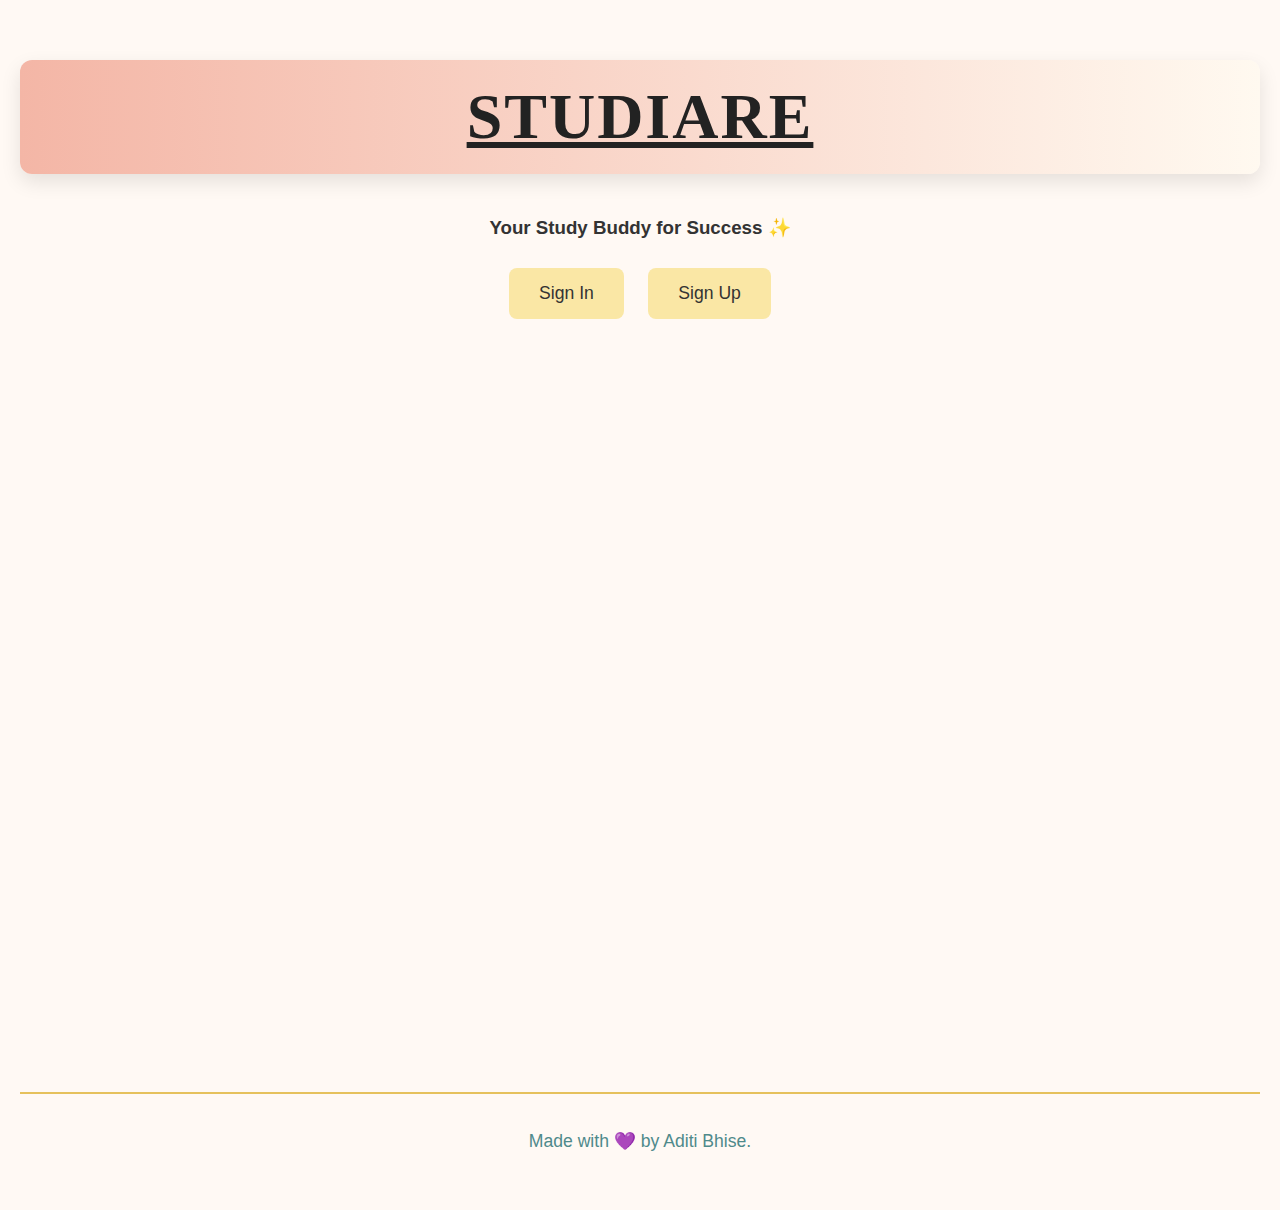
<file: index.html>
<!DOCTYPE html>
<html lang="en">
<head>
    <meta charset="UTF-8">
    <meta name="viewport" content="width=device-width, initial-scale=1.0">
    <title>Studiare</title>
    <link rel="stylesheet" href="style.css">
</head>
<body>
    <h1><u>Studiare</u></h1>
    <h3 class="slogan">Your Study Buddy for Success ✨</h3>

    <div class="nav-links">
        <a href="sign-in.html">Sign In</a>
        <a href="sign-up.html">Sign Up</a>
    </div>
    <!-- Feature Boxes -->
    <div class="features-container">
        <div class="feature-box">
            <h2 class="feature-title">📌Assignment Deadline Tracker</h2>
            <p class="feature-tagline">Never miss another due date!</p>
        </div>
        <div class="feature-box">
            <h2 class="feature-title">⏰Pomodoro Study Timer</h2>
            <p class="feature-tagline">Boost your focus with breaks.</p>
        </div>
        <div class="feature-box">
            <h2 class="feature-title">📝Sticky Notes</h2>
            <p class="feature-tagline">For quick reminders.</p>
        </div>
        <div class="feature-box">
            <h2 class="feature-title">✨Explore More Magic</h2>
            <p class="feature-tagline">Discover exciting features crafted just for you!</p>
        </div>
    </div>

    <footer>
        <p class="footer-text">Made with 💜 by Aditi Bhise.</p>
    </footer>
    
    <script src="script.js"></script>
</body>
</html>
</file>
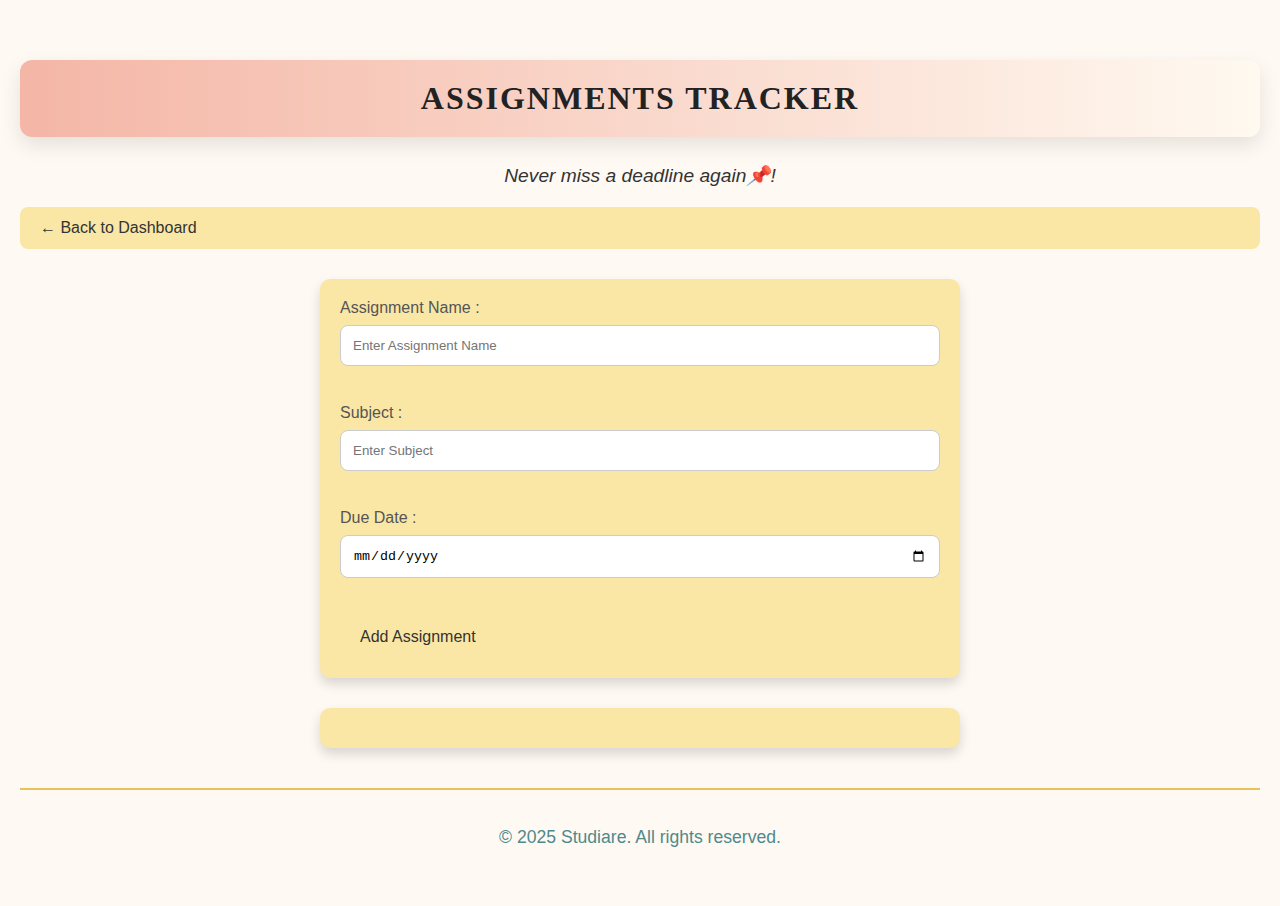
<file: assignments.html>
<!DOCTYPE html>
<html lang="en">
<head>
    <meta charset="UTF-8">
    <meta name="viewport" content="width=device-width, initial-scale=1.0">
    <title>Assignments - Studiare</title>
    <link rel="stylesheet" href="style.css">
</head>
<body>
    <h2 class="assignment-heading">Assignments Tracker</h2>
    <p><i>Never miss a deadline again📌!</i></p>
    <a href="dashboard.html" class="back-btn">← Back to Dashboard</a>

    <!-- Assignment form -->
    <form id="assForm">
        <label for="assName">Assignment Name :</label>
        <input type="text" id="assName" placeholder="Enter Assignment Name" required><br><br>

        <label for="assSub">Subject :</label>
        <input type="text" id="assSub" placeholder="Enter Subject" required><br><br>

        <label for="assDate">Due Date :</label>
        <input type="date" id="assDate" required><br><br>

        <button type="submit">Add Assignment</button>
    </form>
    
    <!-- List of assignments -->
    <div id="assignmentList"></div>
    <footer>
        <p class="footer-text">© 2025 Studiare. All rights reserved.</p>
    </footer>
    <script src="script.js"></script>
</body>
</html>
</file>
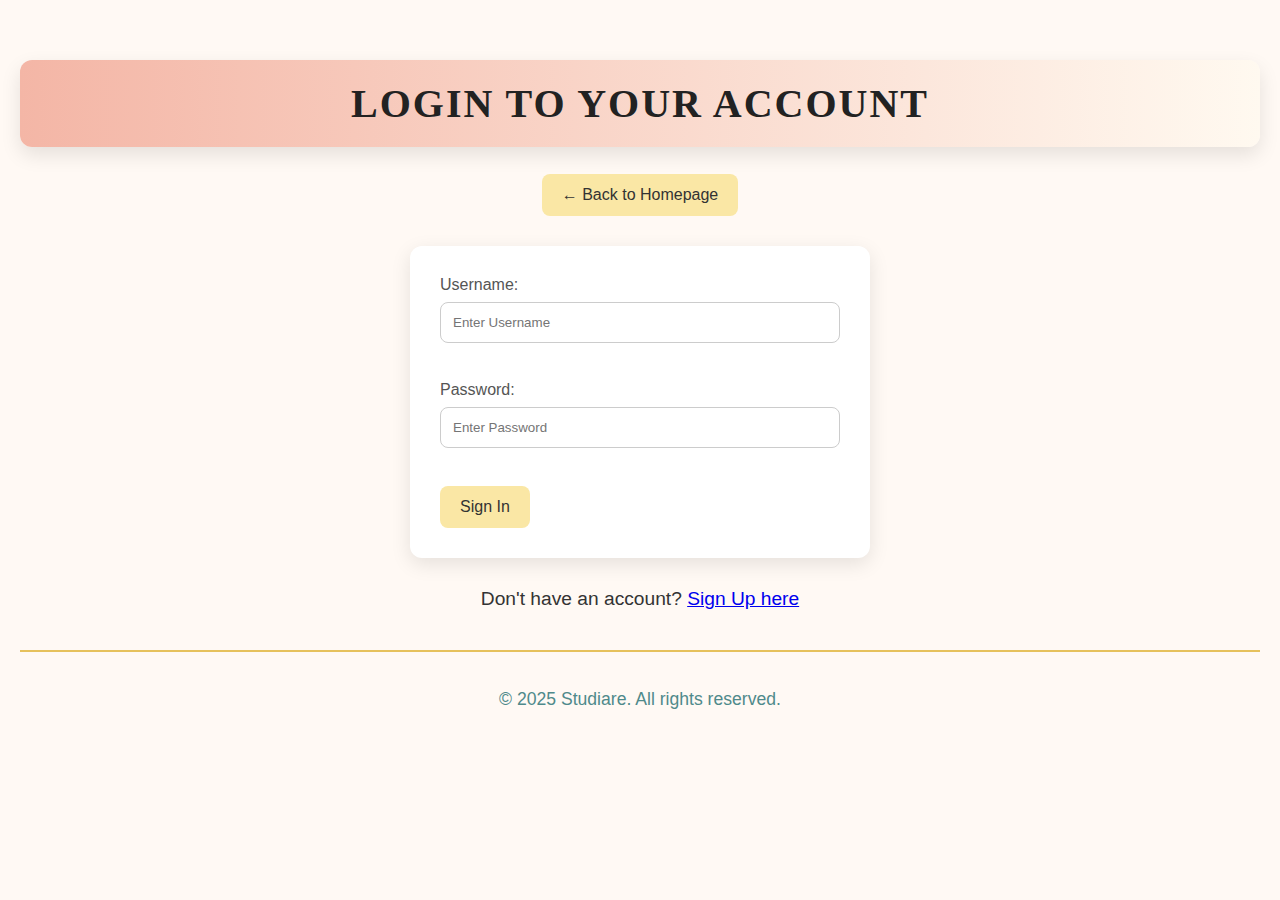
<file: dashboard.html>
<!DOCTYPE html>
<html lang="en">
<head>
    <meta charset="UTF-8">
    <meta name="viewport" content="width=device-width, initial-scale=1.0">
    <title>Dashboard - Studiare</title>
    <link rel="stylesheet" href="style.css">
</head>
<body>
    <header>
        <h1>Welcome to Your Dashboard, <span id="displayUserName"></span>!</h1>
        <button id="logoutBtn">Log Out</button>
    </header>

    <main>
        <h2>Choose a tool to get started:</h2>

        <!-- Dashboard Layout (Flexible Layout for Features) -->
        <div class="dashboard-layout">
            
            <!-- Assignments Feature Card -->
            <div class="feature-card feature-box">
                <h3>Assignments 📚</h3>
                <p>Track your homework deadlines easily.</p>
                <a href="assignments.html" class="btn">Open</a>
            </div>

            <!-- Pomodoro Timer Feature Card -->
            <div class="feature-card feature-box">
                <h3>Pomodoro Timer ⏳</h3>
                <p>Focus with study sessions and breaks.</p>
                <a href="pomodoro.html" class="btn">Open</a>
            </div>

            <!-- Notes Feature Card -->
            <div class="feature-card feature-box">
                <h3>Notes 📝</h3>
                <p>Save quick notes and ideas anytime.</p>
                <a href="notes.html" class="btn">Open</a>
            </div>

        </div>
    </main>
    <footer>
        <p class="footer-text">© 2025 Studiare. All rights reserved.</p>
    </footer>
    <script src="script.js"></script>
</body>
</html>
</file>
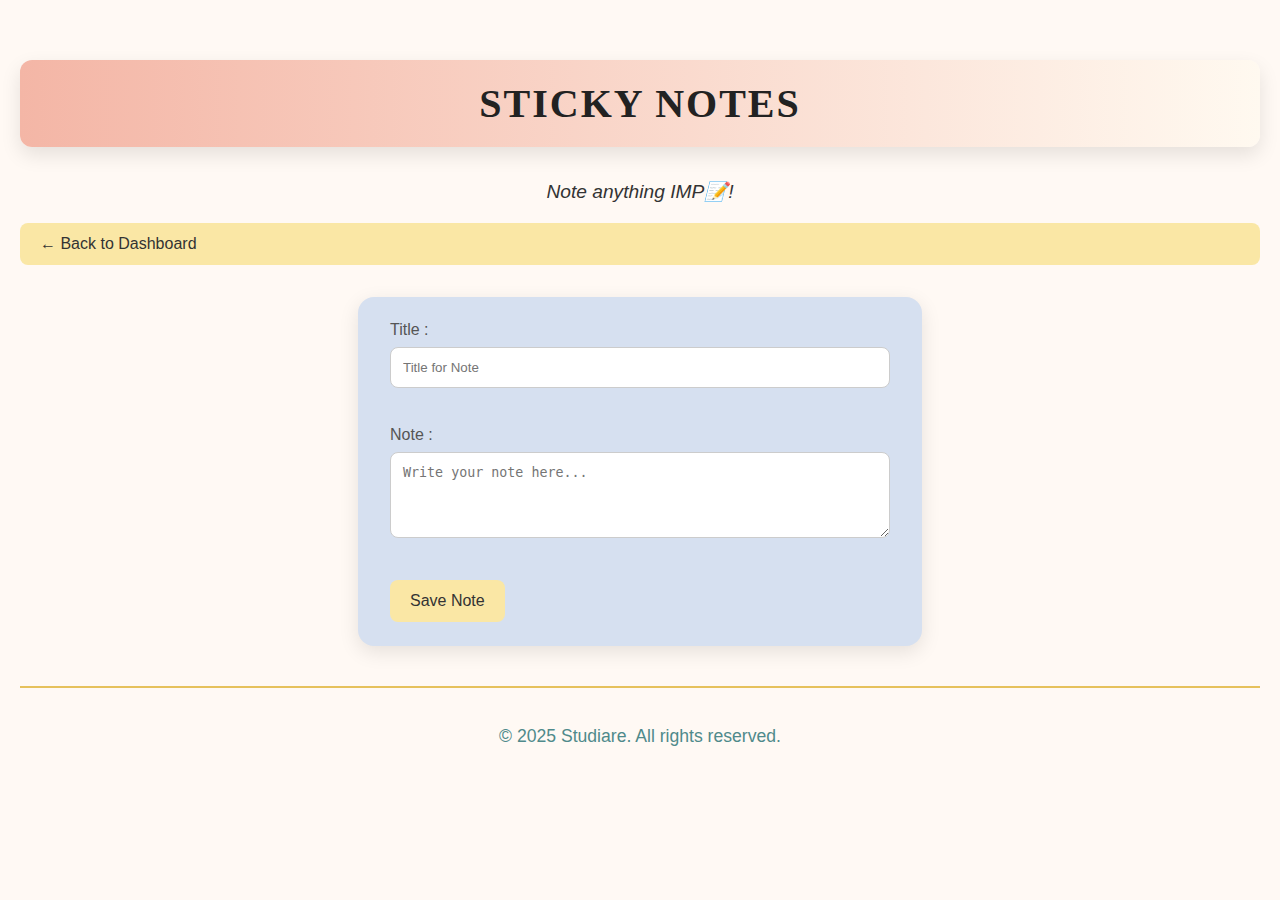
<file: notes.html>
<!DOCTYPE html>
<html lang="en">
<head>
    <meta charset="UTF-8">
    <meta name="viewport" content="width=device-width, initial-scale=1.0">
    <link rel="stylesheet" href="style.css">
    <title>Sticky Notes</title>
</head>
<body>
    <h2 class="note-heading">Sticky Notes</h2>
    <p><i>Note anything IMP📝!</i></p>

    <a href="dashboard.html" class="back-btn">← Back to Dashboard</a>
    <form id="noteForm">
        <label for="noteTitle">Title :</label>
        <input type="text" id="noteTitle" placeholder="Title for Note" required><br><br>

        <label for="noteText">Note :</label>
        <textarea id="noteText" rows="4" cols="50" placeholder="Write your note here..." required></textarea><br><br>

        <button type="submit">Save Note</button>
    </form>

    <section id="notesList"></section>
    <footer>
        <p class="footer-text">© 2025 Studiare. All rights reserved.</p>
    </footer>
    <script src="script.js"></script>
</body>
</html>
</file>
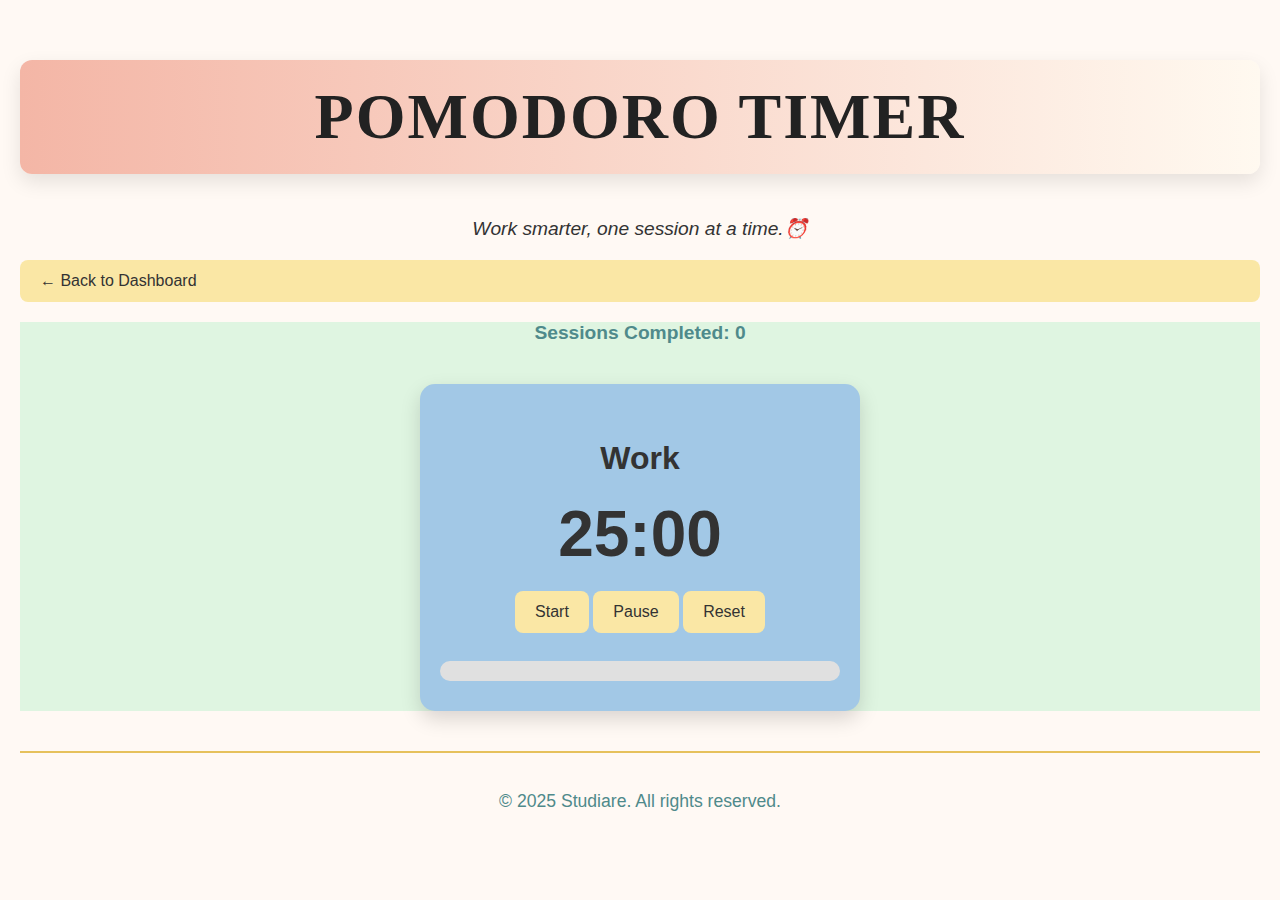
<file: pomodoro.html>
<!DOCTYPE html>
<html lang="en">
<head>
    <meta charset="UTF-8">
    <meta name="viewport" content="width=device-width, initial-scale=1.0">
    <title>Pomodoro Timer - Studiare</title>
    <link rel="stylesheet" href="style.css">
</head>
<body>
    <header>
        <h1>Pomodoro Timer</h1>
        <p><i>Work smarter, one session at a time.⏰</i></p>
    </header>
    <a href="dashboard.html" class="back-btn">← Back to Dashboard</a>
    <div id="pomodoroPage">
        <p id="sessionCount">Sessions Completed: 0</p>
        <div id="timer-container">
            <h2 id="mode">Work</h2>
            <p id="timer">25:00</p>
            <button id="startBtn">Start</button>
            <button id="pauseBtn" disabled>Pause</button>
            <button id="resetBtn" disabled>Reset</button>
            <br><br>
            <div id="progressBarContainer">
                <div id="progressBar"></div>
            </div>
        </div>
    </div>
    <footer>
        <p class="footer-text">© 2025 Studiare. All rights reserved.</p>
    </footer>
    <script src="script.js"></script>
</body>
</html>
</file>
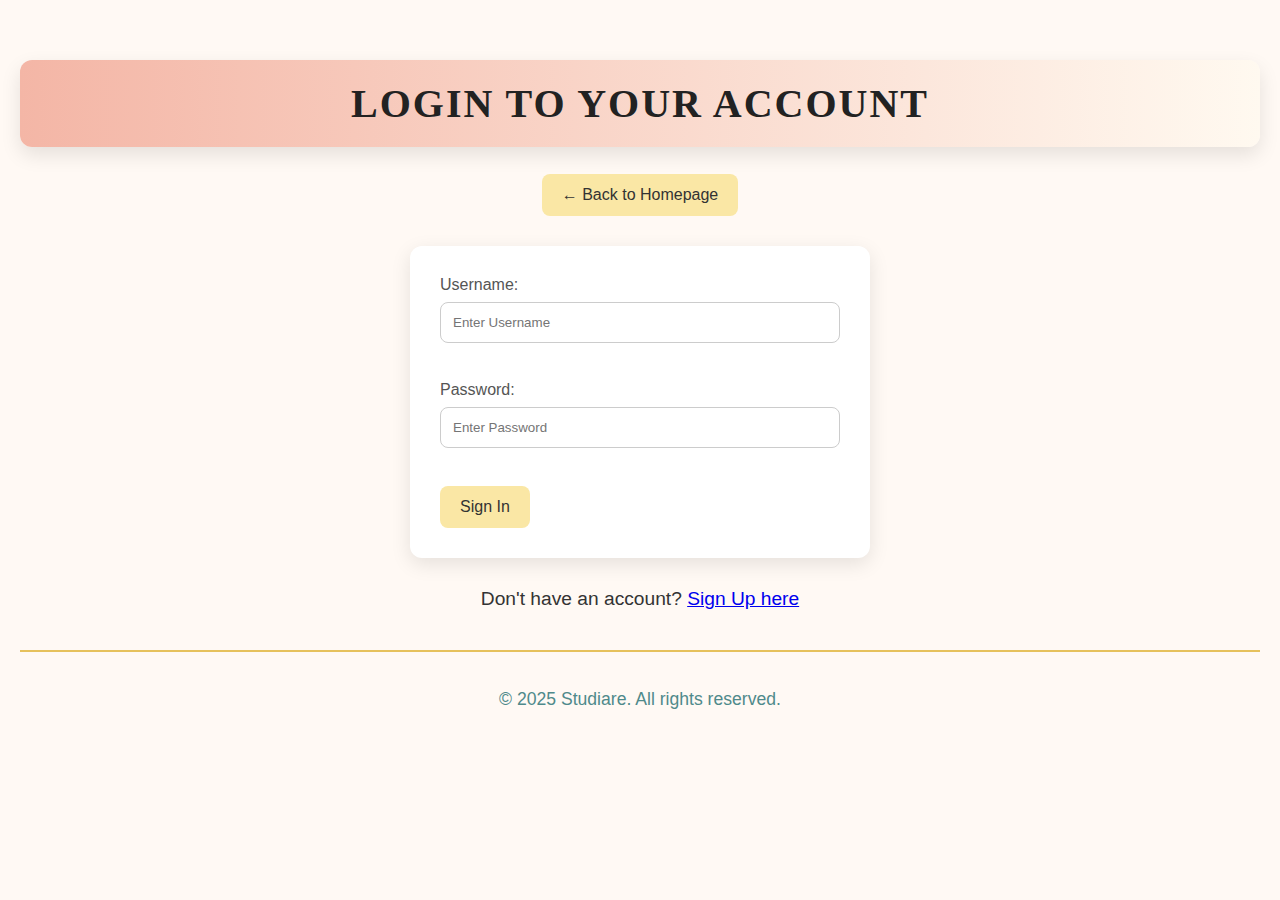
<file: sign-in.html>
<!DOCTYPE html>
<html lang="en">
<head>
    <meta charset="UTF-8">
    <meta name="viewport" content="width=device-width, initial-scale=1.0">
    <title>Sign In - College Companion</title>
    <link rel="stylesheet" href="style.css">
</head>
<body>
    <h1 class="signin-heading">Login to Your Account</h1>
    <a href="index.html" class="back-home-btn">← Back to Homepage</a>
    <form id="signInForm">
        <label for="userName">Username:</label>
        <input type="text" id="inputUserName" placeholder="Enter Username" required><br><br>

        <label for="password">Password:</label>
        <input type="password" id="password" placeholder="Enter Password" required><br><br>
        <button type="submit">Sign In</button>
    </form>
    <p>Don't have an account?
        <a href="sign-up.html">Sign Up here</a>
    </p>
    <footer>
        <p class="footer-text">© 2025 Studiare. All rights reserved.</p>
    </footer>
    <script src="script.js"></script>
</body>
</html>
</file>
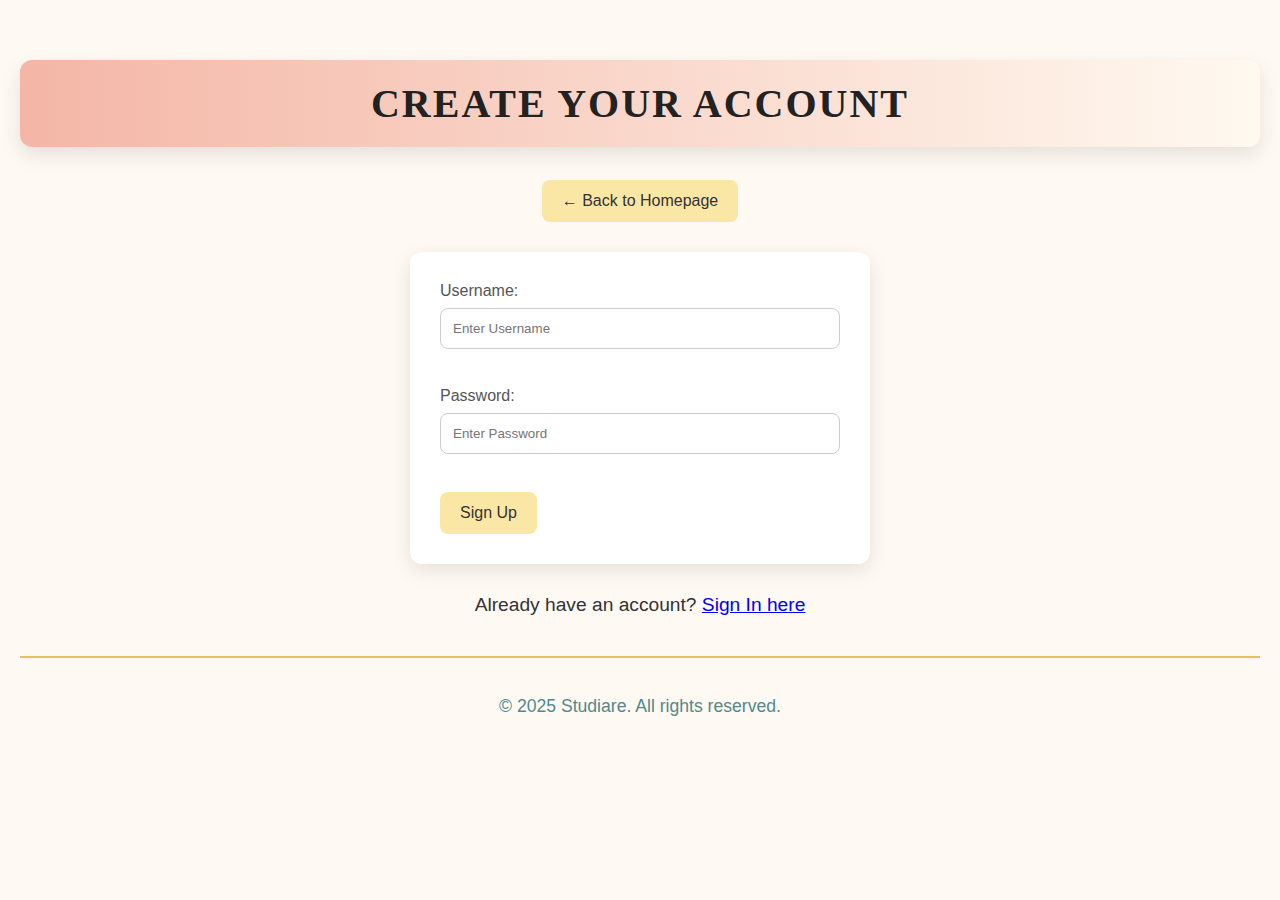
<file: sign-up.html>
<!DOCTYPE html>
<html lang="en">
<head>
    <meta charset="UTF-8">
    <meta name="viewport" content="width=device-width, initial-scale=1.0">
    <title>Sign Up - College Companion</title>
    <link rel="stylesheet" href="style.css">
</head>
<body>
    <h2 class="signin-heading">Create Your Account</h2>
    <a href="index.html" class="back-home-btn">← Back to Homepage</a>
    <form id="signUpForm">
        <label for="newUserName">Username:</label>
        <input type="text" id="newUserName" placeholder="Enter Username" required><br><br>

        <label for="newPassword">Password:</label>
        <input type="password" id="newPassword" placeholder="Enter Password" required><br><br>
        <button type="submit">Sign Up</button>
    </form>
    <p>Already have an account?
        <a href="sign-in.html">Sign In here</a>
    </p>
    <footer>
        <p class="footer-text">© 2025 Studiare. All rights reserved.</p>
    </footer>
    <script src="script.js"></script>
</body>
</html>
</file>
<file: style.css>
/* =========================
   Global Styles
   ========================= */
   body {
    text-align: center;
    font-family: 'Arial', sans-serif;
    background-color: #FFF9F4;
    color: #333;
    margin: 0;
    padding: 20px;
    box-sizing: border-box;
}

h1, .signin-heading, .note-heading, .assignment-heading {
    font-family: Georgia, 'Times New Roman', Times, serif;
    color: #222;
    background: linear-gradient(90deg, #F4B6A6 0%, #FFF9F0 100%);
    border-radius: 12px;
    box-shadow: 0 8px 20px rgba(0, 0, 0, 0.1);
    text-align: center;
    text-transform: uppercase;
    padding: 20px 10px;
    margin-top: 40px;
    letter-spacing: 2px;
}

h1 {
    font-size: 4rem;
    font-weight: 900;
}

.signin-heading,
.note-heading {
    font-size: 2.5rem;
    font-weight: 800;
}

.assignment-heading {
    font-size: 2rem;
    font-weight: 700;
}

p {
    font-size: 1.2rem;
    color: #333;
}

/* Reusable Button Styles */
button,
a.btn,
.back-btn,
.back-home-btn,
#logoutBtn {
    background-color: #FAE7A5;
    color: #333;
    border: none;
    border-radius: 8px;
    padding: 12px 20px;
    font-size: 1rem;
    cursor: pointer;
    transition: background-color 0.3s, transform 0.3s;
    text-decoration: none;
    display: inline-block;
}

button:hover,
a.btn:hover,
.back-btn:hover,
.back-home-btn:hover,
#logoutBtn:hover {
    background-color: #E6C15C;
    transform: scale(1.05);
    font-weight: bold;
}

/* Feature Section */
.features-container {
    max-width: 80%;
    margin: 30px auto;
}

.feature-box {
    background-color: #A2C8E6;
    color: #333;
    font-size: 1.3rem;
    padding: 20px;
    margin: 20px 0;
    border-radius: 8px;
    box-shadow: 0 4px 8px rgba(0, 0, 0, 0.1);
    text-align: center;
    transition: all 0.3s ease;
    opacity: 0;
    animation: fadeIn 1s forwards;
}

.feature-box:hover {
    transform: scale(1.05);
    box-shadow: 0 8px 16px rgba(0, 0, 0, 0.2);
}

.feature-title {
    font-size: 1.8rem;
    margin-bottom: 10px;
}

.feature-tagline {
    font-size: 1.2rem;
    font-weight: normal;
}

/* Forms */
form {
    max-width: 400px;
    margin: 30px auto;
    padding: 30px;
    background-color: #ffffff;
    border-radius: 12px;
    box-shadow: 0 6px 20px rgba(0, 0, 0, 0.1);
    text-align: left;
}

form label {
    display: block;
    margin-bottom: 8px;
    color: #555;
    font-size: 1rem;
}

form input,
form textarea {
    width: 100%;
    padding: 12px;
    margin-bottom: 20px;
    border: 1px solid #ccc;
    border-radius: 8px;
    box-sizing: border-box;
}

/* Nav Links */
.nav-links a {
    background-color: #FAE7A5;
    color: #333;
    margin: 10px;
    padding: 15px 30px;
    border-radius: 8px;
    text-decoration: none;
    display: inline-block;
    font-size: 1.1rem;
    transition: 0.3s ease;
}

.nav-links a:hover {
    background-color: #E6C15C;
    transform: scale(1.05);
    font-weight: bold;
}

/* Footer */
footer {
    background-color: #FFF9F4;
    padding: 20px 0;
    margin-top: 40px;
    border-top: 2px solid #E6C15C;
    text-align: center;
}

.footer-text {
    font-size: 1.1rem;
    color: #4F8A8B;
}

/* Pomodoro Timer */
#timer-container {
    background-color: #A2C8E6;
    max-width: 400px;
    margin: 40px auto;
    padding: 30px 20px;
    border-radius: 15px;
    box-shadow: 0 8px 20px rgba(0, 0, 0, 0.15);
    text-align: center;
}

#mode {
    font-size: 2rem;
    color: #333;
    margin-bottom: 20px;
}

#timer {
    font-size: 4rem;
    font-weight: bold;
    color: #333;
    margin: 20px 0;
}

#progressBarContainer {
    width: 100%;
    height: 20px;
    background-color: #e0e0e0;
    border-radius: 10px;
    margin-top: 10px;
    overflow: hidden;
}

#progressBar {
    height: 100%;
    width: 0%;
    background-color: #D8B4DC;
    transition: width 1s linear;
}

#sessionCount {
    font-size: 1.2rem;
    color: #4F8A8B;
    font-weight: bold;
    margin-top: 15px;
}

/* Assignment Tracker */
#assForm,
#assignmentList {
    max-width: 600px;
    margin: 30px auto;
    padding: 20px;
    border-radius: 10px;
    background-color: #FAE7A5;
    box-shadow: 0 6px 12px rgba(0, 0, 0, 0.15);
}

.assignment-entry {
    background-color: #FFF9F4;
    margin: 15px 0;
    padding: 20px;
    border-radius: 8px;
    box-shadow: 0 4px 8px rgba(0, 0, 0, 0.1);
    transition: transform 0.3s ease;
}

.assignment-entry:hover {
    transform: scale(1.02);
}

.assignment-entry .delete-btn {
    background-color: #A2C8E6;
    color: white;
    border: none;
    padding: 6px 12px;
    border-radius: 6px;
    cursor: pointer;
}

.assignment-entry .delete-btn:hover {
    background-color: #7BBDD8;
}

/* Notes */
#noteForm {
    background-color: #D6E0F0;
    padding: 1.5rem 2rem;
    border-radius: 1rem;
    max-width: 500px;
    margin: 2rem auto;
}

.note-card {
    background-color: #dcf5c2;
    border-left: 6px solid #D8B4DC;
    padding: 1rem 1.5rem;
    border-radius: 0.8rem;
    box-shadow: 0 2px 8px rgba(0, 0, 0, 0.05);
    position: relative;
}

.note-card h3 {
    margin-bottom: 0.5rem;
    color: #5A4E66;
}

.note-card p {
    color: #333;
    white-space: pre-wrap;
}

.delete-btn {
    position: absolute;
    top: 0.8rem;
    right: 0.8rem;
    background-color: transparent;
    border: none;
    color: #D44F4F;
    font-weight: bold;
    cursor: pointer;
}

.delete-btn:hover {
    color: #a53232;
}

/* Dashboard Layout */
.dashboard-layout {
    display: flex;
    justify-content: space-between;
    gap: 40px;
    flex-wrap: wrap;
}

.dashboard-layout .feature-card {
    width: 48%;
}

/* Animations */
@keyframes fadeIn {
    to {
        opacity: 1;
    }
}

/* Center everything in dashboard layout */
.dashboard-layout {
    text-align: center;
    margin-left: auto;
    margin-right: auto;
}

/* Center each feature box */
.feature-card.feature-box {
    text-align: center;
    margin: 10px auto; /* Ensures boxes are centered within layout */
    display: inline-block; /* Allows horizontal alignment of multiple boxes */
}

/* Optional: center headings inside feature-box if not already */
.feature-card.feature-box h3 {
    text-align: center;
}

/* Keep the back button aligned left (or you can float it right if you prefer) */
.back-btn {
    display: block;
    text-align: left;
    margin: 20px 0;
}
</file>
